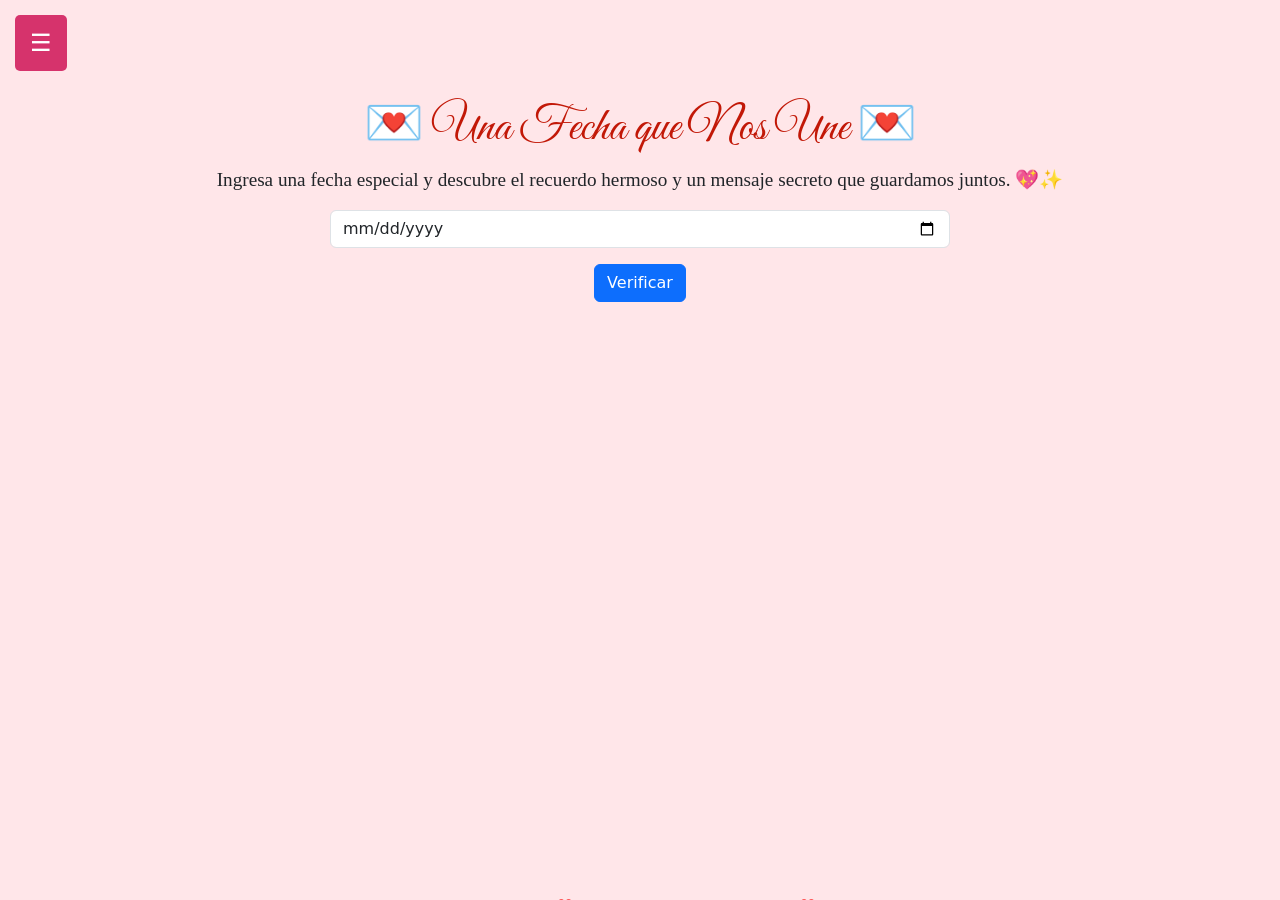
<file: sistema/cartas.html>
<!DOCTYPE html>
<html lang="es">
<head>
    <meta charset="UTF-8">
    <meta name="viewport" content="width=device-width, initial-scale=1.0">
    <title>Cartas que une</title>
    <link rel="stylesheet" href="https://cdn.jsdelivr.net/npm/bootstrap@5.3.0/dist/css/bootstrap.min.css">
    <script src="https://code.jquery.com/jquery-3.6.0.min.js"></script>
    <script src="https://cdn.jsdelivr.net/npm/bootstrap@5.3.0/dist/js/bootstrap.bundle.min.js"></script>
    <link href="https://fonts.googleapis.com/css2?family=Dancing+Script:wght@400;700&display=swap" rel="stylesheet">
    <link href="https://fonts.googleapis.com/css2?family=Great+Vibes&family=Poppins:wght@300;400;600&display=swap" rel="stylesheet">
    
    <link rel="preconnect" href="https://fonts.googleapis.com">
<link rel="preconnect" href="https://fonts.gstatic.com" crossorigin>
<link href="https://fonts.googleapis.com/css2?family=Sevillana&display=swap" rel="stylesheet">
    <link rel="stylesheet" href="style.css">
</head>
<body>

    <button id="toggleSidebar" class="toggle-btn">&#9776;</button>

    <div id="sidebar">
        <div class="p-3 text-center">
            <div class="d-block align-items-center">
                <img src="../img/foto.jpg" alt="Perfil" class="rounded-circle me-2" width="120" height="120">
                <h4 class="mb-0">Ruth Nieto Huayta</h4>
            </div>
        </div>
        <ul class="nav flex-column mt-3">
            <li class="nav-item"><a href="principal.html" class="nav-link text-white">🏠 Inicio</a></li>
            <li class="nav-item"><a href="historia.html" class="nav-link text-white">📖 Nuestra Historia</a></li>
            <li class="nav-item"><a href="galeria.html" class="nav-link text-white">🖼️ Galeria</a></li>
            <li class="nav-item"><a href="cartas.html" class="nav-link text-white">💌 Cartas</a></li>
        </ul>
    </div>

    <div id="content">
        <div id="cartas-container">
            <h1>💌 Una Fecha que Nos Une 💌</h1>
            <p>Ingresa una fecha especial y descubre el recuerdo hermoso y un mensaje secreto que guardamos juntos. 💖✨</p>
            <input type="date" id="fecha-input" class="form-control w-50 mx-auto my-3">
            <button id="verificar-btn" class="btn btn-primary">Verificar</button>
            <div id="mensaje-secreto" class="mt-4 "></div>
            <p class="mensaje-error" id="mensaje-error"></p>
        </div>
    </div>

    <script>
        $(document).ready(function () {
            $('#toggleSidebar').click(function (event) {
                event.stopPropagation();
                $('#sidebar').toggleClass('active');
                $('#toggleSidebar').toggle();
            });

            $(document).click(function (event) {
                if (!$(event.target).closest('#sidebar, #toggleSidebar').length) {
                    $('#sidebar').removeClass('active');
                    $('#toggleSidebar').show();
                }
            });

            // Generar corazones flotantes
        function createHeart() {
            const heart = $('<div class="heart">❤️</div>');
            const randomX = Math.random() * $(window).width();
            heart.css({ left: randomX + 'px', bottom: '-20px' });
            $('body').append(heart);

            setTimeout(() => {
                heart.remove();
            }, 5000);
        }

        setInterval(createHeart, 500);
        });

        // Diccionario con fechas y mensajes personalizados
        const fechasEspeciales = {
            "2024-11-09": `
                <h3>Para quien hizo mi mundo más bonito ❤️</h3>
                <p>El 9 de noviembre siempre será una fecha especial, porque fue el día en que nuestras vidas se cruzaron de verdad. Tu cumpleaños fue la excusa perfecta para estar cerca de ti, para compartir risas, miradas y esa conexión que, aunque no lo sabíamos en ese momento, cambiaría todo.</p>
                <p>Recuerdo cada detalle de esa noche: la emoción de verte sonreír, la música de fondo, y ese pequeño nerviosismo que sentía al estar a tu lado. En la discoteca, quizás no bailamos mucho (bueno, por razones obvias 😅), pero lo que importaba era que estábamos juntos.</p>
                <p>Y luego… bueno, la noche no terminó ahí. Fue solo el inicio de algo que, al menos yo, sí imaginaba. 😏🔥 Ahora, con el tiempo, sé que ese día marcó el comienzo de algo hermoso, algo que hoy significa todo para mí.</p>
                <p>Gracias por ser parte de mi historia, por hacer cada momento especial y por ser tú.</p>
                <p><strong>Con todo mi cariño,<br>[Yomer] ❤️</strong></p>
            `,
            "2024-11-21": `
                <h3>El día del examen... y algo más 😏</h3>
                <p>21 de noviembre, una fecha que quedó grabada en mi memoria por dos razones. Primero, el examen de Física Moderna 📚🤓. Y segundo… bueno, ya sabemos lo que pasó antes de eso 😏🔥.</p>
                <p>Fuimos por primera vez al hotel, sin excusas ni pretextos, solo porque queríamos estar juntos. Desde el momento en que cerramos la puerta, el mundo afuera dejó de existir. Entre risas, besos y miradas cómplices, el tiempo pasó volando. Todo se sintió tan natural, tan nuestro ❤️.
                </p>
                <p>Luego, llegó el momento del examen. Iba con la mente en blanco, pero no precisamente por la materia 😂. Aun así, todo me salió bien (para que no digas que fue distracción 😏). Después de salir del aula, solo quería verte de nuevo, abrazarte y reírnos de todo lo que habíamos vivido ese día.
                
                <p><strong>Definitivamente, un día para recordar... en todos los sentidos. ❤️🔥</strong></p>
            `,
            "2024-12-21": `
                <h3>🎓🥳 Graduación de tu Amiga 🎉</h3>
                <p>Esa noche fue increíble ❤️. Fuimos a la fiesta, disfrutamos, bailamos y celebramos hasta que llegó la hora de irnos 💃🍹. Llegamos a mi casa a las 3 a.m., todo tranquilo, sin hacer ruido… y ahí continuó lo nuestro 😏🔥.</p>
                <p>Pero cuando amaneció, el suspenso empezó 😱. De la nada, escuchamos voces afuera… ¡mi familia ya estaba despierta! Nos quedamos callados, escuchando cada palabra, esperando el momento perfecto para que pudieras salir sin ser vista.
                </p>
                <p>Con toda la calma del mundo, lograste llegar hasta la puerta sin que nadie sospechara 😎. Pero justo cuando pensábamos que todo estaba bajo control, te ganó la adrenalina y saliste corriendo como si te persiguieran 😂🏃‍♀️💨. Yo solo me quedé mirándote, aguantando la risa para no hacer ruido.
                
                <p><strong>Definitivamente, una noche para recordar… y una escapada épica. 🤣💕</strong></p>
            `,
            "2024-12-24":  `
                <h3>Nuestro Primer Viaje Juntos ❤️</h3>
                <p>El 24 de diciembre siempre quedará marcado en mi corazón, porque fue nuestro primer viaje juntos, una de esas aventuras que no se planean, pero que terminan siendo inolvidables.</p>
                <p>Sin pensarlo mucho, tomamos la moto y partimos rumbo a Tomayquichua 🏞️. Tú, abrazándome fuerte, el viento acariciándonos el rostro y las risas que hacían que el trayecto se sintiera aún más especial. No importaba el destino, lo importante era estar juntos.
                </p>
                <p>Al llegar, caminamos sin prisa, disfrutando de cada conversación, cada mirada. Luego, cuando el hambre empezó a hacer de las suyas, encontramos un pequeño lugar y nos dejamos llevar por el antojo. Humitas, chicharrón y un cafecito caliente ☕😋, el sabor perfecto para acompañar un momento que ya era especial por sí solo.
                </p>
                <p>De regreso, el frío de la noche intentaba colarse entre nosotros, pero en lugar de separarnos, hizo que te aferraras aún más a mí 💕. Fue un viaje corto, pero con recuerdos que se quedarán grabados para siempre.
                </p>
                <p>Gracias por compartir ese día conmigo, por hacer que cada instante sea especial y por ser parte de mi historia.
                </p>
                <p><strong>Con todo mi amor,<br> [Yomer] ❤️</strong></p>
            `
            ,
            "2024-12-27":  `
                <h3>Nuestro Segundo Viaje Juntos ❤️</h3>
                <p>El 27 de diciembre fue otro día para recordar, nuestro segundo viaje juntos. Esta vez, el destino fue Churubamba 🏍️🌿, un plan sencillo pero especial, porque lo mejor siempre es estar contigo.
                </p>
                <p>Todo empezó tranquilo, fuimos a dejarle su comida a tu tortuga 🐢🍃 y luego dimos una vuelta por la plaza, disfrutando del ambiente y la calma del lugar. El sol empezó a ocultarse 🌅 y, cuando pensábamos regresar, decidimos tomar un pequeño desvío… ya sabíamos lo que iba a pasar 😏.
                </p>
                <p>Llegamos a un rincón escondido junto al río 🌊, viendo cómo caía la noche. Sacamos unas fotos bonitas 📸✨, pero lo que realmente quedó grabado en mi memoria no fueron las imágenes, sino el momento… y lo que vino después 😏🔥.
                </p>
                <p>Cuando todo terminó, no sé quién estaba más feliz, si yo o la moto, porque subió como si nada 😂🏍️💨. Son esos momentos inesperados los que hacen que cada viaje contigo sea único y especial. ❤️
                </p>
                <p>Cada vez que pienso en ese día, no puedo evitar sonreír. No importa si es un viaje largo o corto, si vamos cerca o lejos, mientras sea contigo, siempre será una aventura inolvidable. Y sé que aún nos esperan muchos más caminos por recorrer, muchas risas, muchos desvíos y, sobre todo, muchos momentos como ese que quedarán solo para nosotros.
                </p>
                <p><strong>Te quiero muchísimo, mi amor ❤️✨.</strong></p>
            `,
            "2025-02-10":  `
                <h3>🎉❤️ Nuestro Tercer Mes ❤️🎉</h3>
                <p>10 de febrero, tres meses juntos y cada día a tu lado ha sido un regalo que jamás imaginé recibir. ❤️✨
                </p>
                <p>Esa tarde, sin esperarlo, me sorprendiste con un detalle que me dejó sin palabras: una cajita bien envuelta 🎁, con la misma emoción con la que siempre me miras 😍. Al abrirla y ver la camiseta del Barcelona 🔵🔴⚽, mi corazón latió más fuerte, no solo porque era algo que me encantaba, sino porque detrás de ese regalo había amor, atención y ganas de verme feliz.
                </p>
                <p>Pero lo mejor de todo no fue la camiseta… fue verte sonreír mientras la sostenía en mis manos, fue sentir cómo cada pequeño gesto tuyo hace que mi mundo sea mejor 🌍💫. En estos tres meses hemos compartido risas 😂, abrazos, locuras 🤪 y momentos que sé que recordaré siempre. Contigo, cualquier instante se convierte en algo especial, cualquier detalle tiene un significado más profundo.
                </p>
                <p>Gracias por cada día, por cada beso 😘, por cada “te quiero” dicho sin miedo 🥰. Hoy celebro no solo estos tres meses, sino el hecho de que la vida me llevó hasta ti 💖. Y si así han sido los primeros meses, no puedo esperar por todo lo que viene.
                </p>
                
                <p><strong>Por nosotros 🥂, por lo que somos y por lo que estamos construyendo juntos. <br/> [¡Te Quiero!, mi amor 💞]</strong></p>
            `
        };

        document.getElementById("verificar-btn").addEventListener("click", function() {
            const fechaIngresada = document.getElementById("fecha-input").value;
            const mensaje = fechasEspeciales[fechaIngresada];

            const mensajeSecreto = document.getElementById("mensaje-secreto");
            mensajeSecreto.innerHTML = ""; // Limpiar el contenido anterior

            if (mensaje) {
                mensajeSecreto.innerHTML = `
                    <div class="carta">
                        <div class="sobre" onclick="abrirCarta(this)">
                            <p>📩 Haz clic para abrir</p>
                        </div>
                        <div class="contenido-carta" style="display: none;">
                            <p>${mensaje}</p>
                        </div>
                    </div>
                `;
            } else {
                alert("Oops! Esa no es la fecha correcta. Inténtalo de nuevo. 💕");
            }
        });

        function abrirCarta(elemento) {
            elemento.style.display = "none"; // Ocultar sobre
            elemento.nextElementSibling.style.display = "block"; // Mostrar contenido de la carta
        }
    </script>


    <script src="datos.js"></script>

    
    <audio id="backgroundMusic" autoplay loop style="display:none;">
    <source src="../img/ytapi.org - Heredero - Coqueta.mp3" type="audio/mpeg">
    Tu navegador no soporta el audio HTML5.

</body>
</html>
</file>
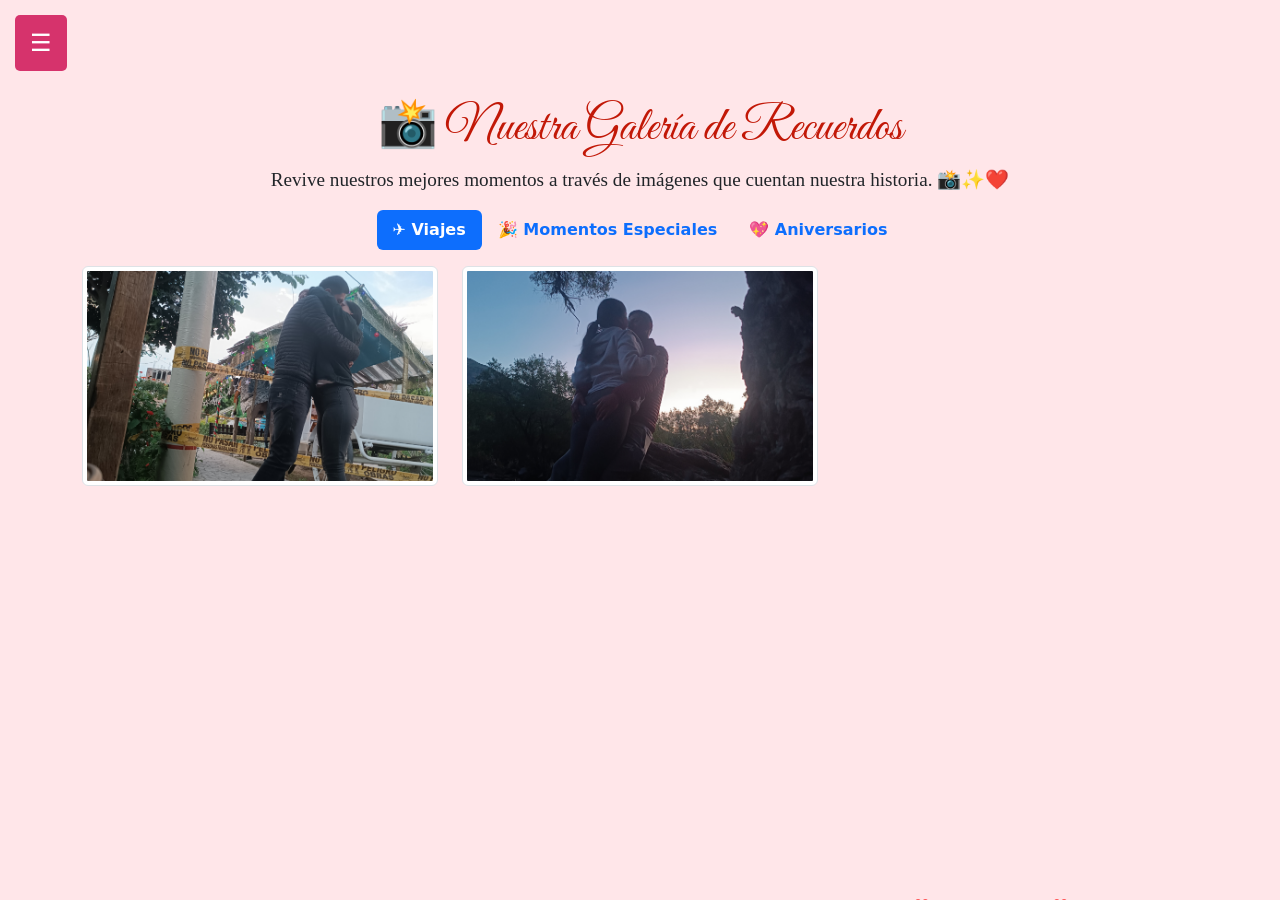
<file: sistema/galeria.html>
<!DOCTYPE html>
<html lang="es">
<head>
    <meta charset="UTF-8">
    <meta name="viewport" content="width=device-width, initial-scale=1.0">
    <title>Nuestra Galeria</title>
    <link rel="stylesheet" href="https://cdn.jsdelivr.net/npm/bootstrap@5.3.0/dist/css/bootstrap.min.css">
    <script src="https://code.jquery.com/jquery-3.6.0.min.js"></script>
    <script src="https://cdn.jsdelivr.net/npm/bootstrap@5.3.0/dist/js/bootstrap.bundle.min.js"></script>
    <link href="https://fonts.googleapis.com/css2?family=Great+Vibes&family=Poppins:wght@300;400;600&display=swap" rel="stylesheet">
    
    <link rel="preconnect" href="https://fonts.googleapis.com">
<link rel="preconnect" href="https://fonts.gstatic.com" crossorigin>
<link href="https://fonts.googleapis.com/css2?family=Sevillana&display=swap" rel="stylesheet">
    <link rel="stylesheet" href="style.css">
</head>
<body>
    <!-- Botón para abrir el menú -->
    <button id="toggleSidebar" class="toggle-btn">&#9776;</button>

    <!-- Menú lateral -->
    <div id="sidebar">
        <div class="p-3 text-center">
            <div class="d-block align-items-center">
                <img src="../img/foto.jpg" alt="Perfil" class="rounded-circle me-2" width="120" height="120">
                <h4 class="mb-0">Ruth Nieto Huayta</h4>
            </div>
        </div>
        <ul class="nav flex-column mt-3">
            <li class="nav-item"><a href="principal.html" class="nav-link text-white">🏠 Inicio</a></li>
            <li class="nav-item"><a href="historia.html" class="nav-link text-white">📖 Nuestra Historia</a></li>
            <li class="nav-item"><a href="galeria.html" class="nav-link text-white">🖼️ Galeria</a></li>
            <li class="nav-item"><a href="cartas.html" class="nav-link text-white">💌 Cartas</a></li>
        </ul>
    </div>
    

    <!-- Contenido principal -->
    <div id="content">
        <div class="container ">
            <h1>📸 Nuestra Galería de Recuerdos</h1>
            <p>Revive nuestros mejores momentos a través de imágenes que cuentan nuestra historia. 📸✨❤️</p>
            
            <ul class="nav nav-pills mb-3 justify-content-center" id="album-tabs" role="tablist">
                <li class="nav-item" role="presentation">
                    <button class="nav-link active" id="viajes-tab" data-bs-toggle="pill" data-bs-target="#viajes" role="tab">✈️ Viajes</button>
                </li>
                <li class="nav-item" role="presentation">
                    <button class="nav-link" id="momentos-tab" data-bs-toggle="pill" data-bs-target="#momentos" role="tab">🎉 Momentos Especiales</button>
                </li>
                <li class="nav-item" role="presentation">
                    <button class="nav-link" id="aniversarios-tab" data-bs-toggle="pill" data-bs-target="#aniversarios" role="tab">💖 Aniversarios</button>
                </li>
            </ul>
            
            <div class="tab-content" id="album-content">
                <div class="tab-pane fade show active" id="viajes" role="tabpanel">
                    <div class="row gallery">
                        <div class="col-md-4"><img src="../img/IMG_20241224_182611.jpg" alt="🌍✈️ Nuestro Primer Viaje ✈️🌍" class="img-thumbnail" data-bs-toggle="modal" data-bs-target="#imageModal" data-desc="Sin pensarlo mucho, agarramos la moto y nos fuimos rumbo a Tomayquichua 🏞️. Tú abrazándome fuerte, el viento en la cara y risas en el camino 😂. Al llegar, caminamos sin prisa, conversando de todo y de nada, disfrutando el momento. Cuando estábamos por regresar, vimos un lugar y no lo pensamos dos veces: nos sentamos a comer una buena humita y chicharrón con su cafecito caliente ☕😋. Ese sabor casero, la charla y tu sonrisa hicieron que todo valiera la pena. De regreso, el frío de la noche pegaba fuerte, pero tú te aferraste más a mí 💕. Fue un viaje corto, pero de esos que se quedan grabados para siempre. 😍"></div>
                        <div class="col-md-4"><img src="../img/IMG_20241227_183954.jpg" alt="🌍✈️ Nuestro Segundo Viaje ✈️🌍" class="img-thumbnail" data-bs-toggle="modal" data-bs-target="#imageModal" data-desc="Un viajecito a Churubamba 🏍️🌿, todo tranqui al inicio, te acompañé a llevar la comida de tu tortuga 🐢🍃. Luego fuimos a la plaza, disfrutando el paisaje y el ambiente hasta que el sol empezó a ocultarse 🌅. De regreso, tomamos un pequeño desvío... ya sabíamos lo que iba a pasar 😏. Llegamos a un lugar junto al río 🌊, viendo cómo anochecía, sacamos unas cuantas fotos bien bonitas 📸✨. Y bueno… después de eso, nos dieron unas ganas que 😏🔥. Cuando terminamos, no sé quién estaba más feliz, si yo o la moto, porque subió como si nada 😂🏍️💨."></div>
                    </div>
                </div>
                <div class="tab-pane fade" id="momentos" role="tabpanel">
                    <div class="row gallery">
                        <div class="col-md-4"><img src="../img/IMG_20241109_204122.jpg" alt="El Día que nos conocimos 💕" class="img-thumbnail" data-bs-toggle="modal" data-bs-target="#imageModal" data-desc="Tu cumpleaños fue la excusa perfecta para estar juntos. Desde el momento en que llegué, supe que esa noche sería especial. Entre risas y miradas en la discoteca, donde pues no bailamos ya que tenia miedo a que piensen cosas jejeje. Y luego… bueno, la noche no terminó ahí. Fue el inicio de algo que ni imaginábamos quiza yo si 😅😅, pero que hoy significa todo para mí. ❤️🔥"></div>
                        <div class="col-md-4"><img src="../img/IMG_20241121_223155.jpg" alt="El dia del examen de FISICA MODERNA" class="img-thumbnail" data-bs-toggle="modal" data-bs-target="#imageModal" data-desc="Fuimos por primera vez al hotel 😏😅. Según tú, mi amor, era para concentrarme en el examen 📚🤓, pero la verdad es que cuando no me salió un ejercicio, solo podía pensar en lo que habíamos hecho 😏🔥… qué recuerdos inolvidables. 😜❤️"></div>
                        <div class="col-md-4"><img src="../img/IMG_20241221_200612.jpg" alt="🎓🥳 Graduación de tu Amiga 🎉" class="img-thumbnail" data-bs-toggle="modal" data-bs-target="#imageModal" data-desc="Ese día la pasé increíble contigo ❤️. Bailamos, tomamos y disfrutamos como nunca 💃🍹. Llegamos a mi casa a las 3 a.m., pensando que no había nadie 😎, pero al despertar en la mañana… ¡sorpresa! Toda mi familia estaba ahí 😅😂. Intentamos disimular al salir, todo iba bien… hasta que te fuiste corriendo como si te estuvieran persiguiendo 😆🏃‍♀️💨. ¡Inolvidable! 🤣💕"></div>
                    </div>
                </div>
                <div class="tab-pane fade" id="aniversarios" role="tabpanel">
                    <div class="row gallery">
                        <div class="col-md-4"><img src="../img/IMG_20250213_143223.jpg" alt="🎉❤️ Nuestro Tercer Mes ❤️🎉" class="img-thumbnail" data-bs-toggle="modal" data-bs-target="#imageModal" data-desc="Tres meses juntos y cada momento ha sido especial ❤️. Ese día, sin esperarlo, me sorprendiste con un regalo increíble: una cajita bien envuelta que escondía la camiseta del Barcelona 😍⚽. No podía dejar de sonreír, porque más que un regalo, era un detalle lleno de amor y significado. Pero lo mejor de todo no fue la camiseta, sino compartir ese día contigo, celebrando lo nuestro. ¡Por muchos meses más juntos! 🥂💕"></div>
                        
                    </div>
                </div>
            </div>
        </div>
    
        <!-- Modal de imagen -->
        <div class="modal fade" id="imageModal" tabindex="-1" aria-hidden="true">
            <div class="modal-dialog modal-dialog-centered">
                <div class="modal-content">
                    <div class="modal-header">
                        <h5 class="modal-title" id="imageTitle"></h5>
                        <button type="button" class="btn-close" data-bs-dismiss="modal"></button>
                    </div>
                    <div class="modal-body text-center">
                        <img id="modalImage" class="img-fluid">
                        <p id="imageDescription" class="mt-2 text-muted"></p> <!-- Descripción agregada aquí -->
                    </div>
                </div>
            </div>
        </div>
    </div>

    <script>
        $(document).ready(function () {
            // Función para alternar el menú y ocultar el botón
            $('#toggleSidebar').click(function (event) {
                event.stopPropagation(); // Evita que el clic se propague al body
                $('#sidebar').toggleClass('active');
                $('#toggleSidebar').toggle(); // Oculta el botón cuando se abre el menú
            });
    
            // Cerrar el menú si se hace clic fuera de él y volver a mostrar el botón
            $(document).click(function (event) {
                if (!$(event.target).closest('#sidebar, #toggleSidebar').length) {
                    $('#sidebar').removeClass('active');
                    $('#toggleSidebar').show(); // Muestra el botón cuando se cierra el menú
                }
            });
            
                // Generar corazones flotantes
                function createHeart() {
                const heart = $('<div class="heart">❤️</div>');
                const randomX = Math.random() * $(window).width();
                heart.css({ left: randomX + 'px', bottom: '-20px' });
                $('body').append(heart);

                setTimeout(() => {
                    heart.remove();
                }, 5000);
            }

            setInterval(createHeart, 500);
        });
    </script>

<script>
    $(document).ready(function() {
        $('.gallery img').click(function() {
            $('#modalImage').attr('src', $(this).attr('src'));
            $('#imageTitle').text($(this).attr('alt'));
            $('#imageDescription').text($(this).data('desc')); // Agregando la descripción al modal
        });
    });
</script>

<script src="datos.js"></script>

    
    <audio id="backgroundMusic" autoplay loop style="display:none;">
    <source src="../img/ytapi.org - Heredero - Coqueta.mp3" type="audio/mpeg">
    Tu navegador no soporta el audio HTML5.
    
</body>
</html>
</file>
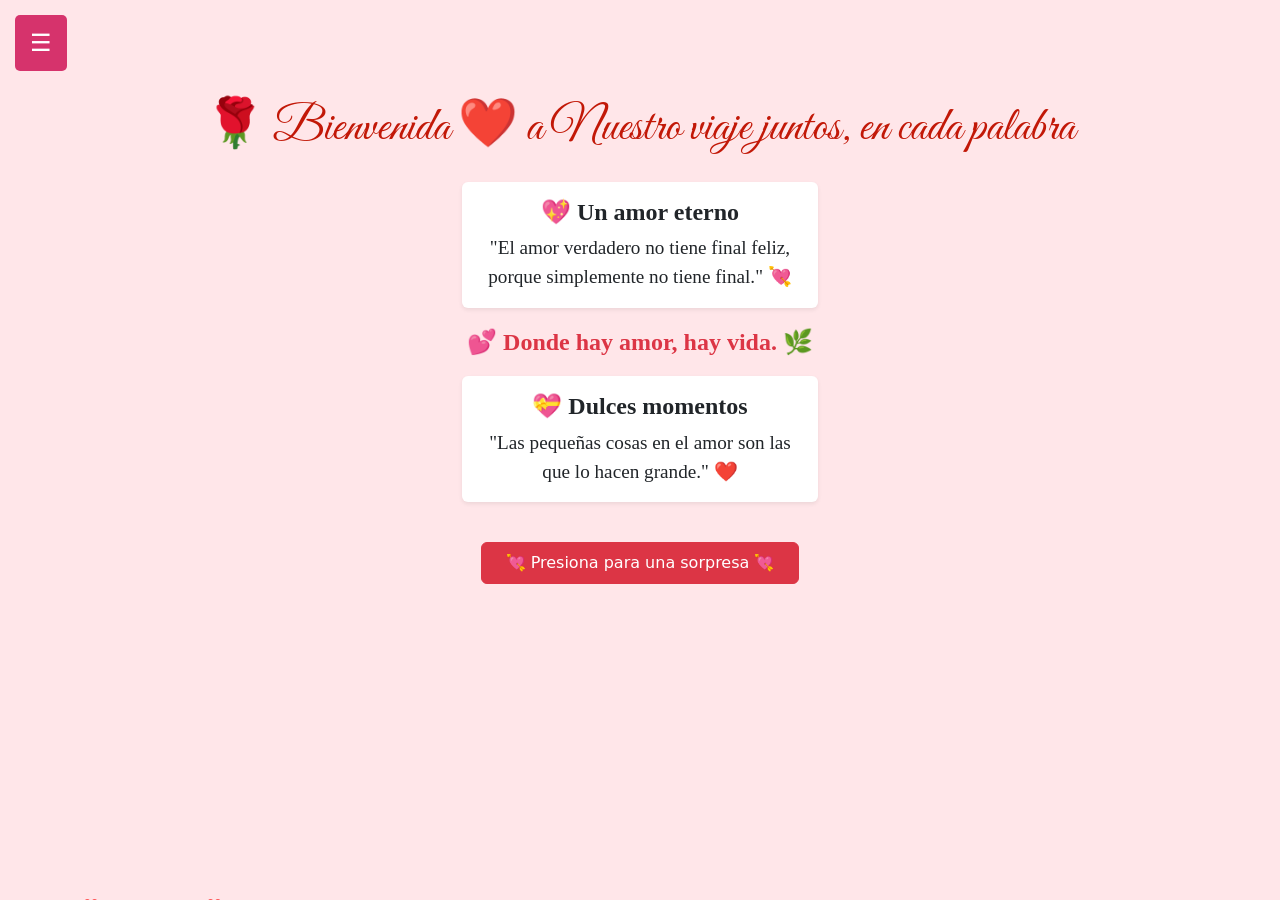
<file: sistema/principal.html>
<!DOCTYPE html>
<html lang="es">
<head>
    <meta charset="UTF-8">
    <meta name="viewport" content="width=device-width, initial-scale=1.0">
    <title>Recuerdos</title>
    <link rel="stylesheet" href="https://cdn.jsdelivr.net/npm/bootstrap@5.3.0/dist/css/bootstrap.min.css">
    <script src="https://code.jquery.com/jquery-3.6.0.min.js"></script>
    <script src="https://cdn.jsdelivr.net/npm/bootstrap@5.3.0/dist/js/bootstrap.bundle.min.js"></script>
    <link href="https://fonts.googleapis.com/css2?family=Great+Vibes&family=Poppins:wght@300;400;600&display=swap" rel="stylesheet">
    <link rel="preconnect" href="https://fonts.googleapis.com">
    <link rel="preconnect" href="https://fonts.gstatic.com" crossorigin>
    <link href="https://fonts.googleapis.com/css2?family=Sevillana&display=swap" rel="stylesheet">

    <link rel="stylesheet" href="style.css">
</head>
<body>
    <!-- Botón para abrir el menú -->
    <button id="toggleSidebar" class="toggle-btn">&#9776;</button>

    <!-- Menú lateral -->
    <div id="sidebar">
        <div class="p-3 text-center">
            <div class="d-block align-items-center">
                <img src="../img/foto.jpg" alt="Perfil" class="rounded-circle me-2" width="120" height="120">
                <h4 class="mb-0">Ruth Nieto Huayta</h4>
            </div>
        </div>
        <ul class="nav flex-column mt-3">
            <li class="nav-item"><a href="principal.html" class="nav-link text-white">🏠 Inicio</a></li>
            <li class="nav-item"><a href="historia.html" class="nav-link text-white">📖 Nuestra Historia</a></li>
            <li class="nav-item"><a href="galeria.html" class="nav-link text-white">🖼️ Galeria</a></li>
            <li class="nav-item"><a href="cartas.html" class="nav-link text-white">💌 Cartas</a></li>

        </ul>
    </div>
    

    <!-- Contenido principal -->
<div id="content" >
    <h1>🌹 Bienvenida ❤️ a Nuestro viaje juntos, en cada palabra</h1>
    

    <div class="container mt-4">
        <div class="row justify-content-center">
            <!-- Tarjeta 1 -->
            <div class="col-md-4 mb-3">
                <div class="card shadow-sm border-0">
                    <div class="card-body text-center">
                        <h5 class="card-title">💖 Un amor eterno</h5>
                        <p class="card-text">"El amor verdadero no tiene final feliz, porque simplemente no tiene final." 💘</p>
                    </div>
                </div>
            </div>
            <p id="changingPhrase" class="fw-bold fs-4 text-danger"></p>
            <!-- Tarjeta 2 -->
            <div class="col-md-4 mb-3">
                <div class="card shadow-sm border-0">
                    <div class="card-body text-center">
                        <h5 class="card-title">💝 Dulces momentos</h5>
                        <p class="card-text">"Las pequeñas cosas en el amor son las que lo hacen grande." ❤️</p>
                    </div>
                </div>
            </div>
        </div>

        <!-- Botón interactivo -->
        <div class="text-center mt-4">
            <button id="loveButton" class="btn btn-danger px-4 py-2">💘 Presiona para una sorpresa 💘</button>
        </div>

        <!-- Mensaje sorpresa oculto -->
        <div id="surpriseMessage" class="mt-3 text-center" style="display: none;">
            <h2>❤️✨🌹 ¡Feliz San Valentín! 🌹✨❤️</h2>
            <p>No sé escribir cosas cursis, pero por medio de esta página web puedo decirte cuánto significas para mí. No hay palabras exactas, solo quiero que siempre lo sepas. 💞</p>
        </div>
    </div>

</div>


<script>
    $(document).ready(function () {
        // Cambio automático de frases románticas
        const phrases = [
    "❤️ El amor es la melodía más hermosa de la vida. 🎶",
    "💕 Donde hay amor, hay vida. 🌿",
    "💖 Amar es encontrar en la felicidad del otro tu propia felicidad.",
    "💞 El verdadero amor no se encuentra, se construye día a día.",
    "✨ Cada latido de mi corazón susurra tu nombre.",
    "🌷 Contigo cada momento es un poema de amor.",
    "🌙 Eres mi sol en los días grises y mi luna en las noches oscuras.",
    "🎶 Nuestro amor es la canción más bonita que la vida ha compuesto.",
    "🌎 No importa la distancia, nuestro amor siempre encuentra el camino.",
    "💫 Eres el sueño que nunca quiero dejar de soñar.",
    "🌈 A tu lado, cada día es un nuevo comienzo lleno de amor.",
    "🎇 Nuestro amor brilla más que todas las estrellas del cielo.",
    "🥰 Amarte es la decisión más hermosa que he tomado.",
    "🌻 Como el sol da vida a las flores, tú iluminas mi mundo."
];


        let index = 0;
        function changePhrase() {
            $('#changingPhrase').fadeOut(function () {
                $(this).text(phrases[index]).fadeIn();
            });
            index = (index + 1) % phrases.length;
        }
        setInterval(changePhrase, 4000);
        changePhrase(); // Mostrar la primera frase

        // Botón de sorpresa
        $('#loveButton').click(function () {
            $('#surpriseMessage').fadeIn(1000);
            $(this).fadeOut();
        });

        // Generar corazones flotantes
        function createHeart() {
            const heart = $('<div class="heart">❤️</div>');
            const randomX = Math.random() * $(window).width();
            heart.css({ left: randomX + 'px', bottom: '-20px' });
            $('body').append(heart);

            setTimeout(() => {
                heart.remove();
            }, 5000);
        }

        setInterval(createHeart, 500);
    });
</script>


    <script>
        $(document).ready(function () {
            // Función para alternar el menú y ocultar el botón
            $('#toggleSidebar').click(function (event) {
                event.stopPropagation(); // Evita que el clic se propague al body
                $('#sidebar').toggleClass('active');
                $('#toggleSidebar').toggle(); // Oculta el botón cuando se abre el menú
            });
    
            // Cerrar el menú si se hace clic fuera de él y volver a mostrar el botón
            $(document).click(function (event) {
                if (!$(event.target).closest('#sidebar, #toggleSidebar').length) {
                    $('#sidebar').removeClass('active');
                    $('#toggleSidebar').show(); // Muestra el botón cuando se cierra el menú
                }
            });
        });
    </script>

    <script src="datos.js"></script>

    
    <audio id="backgroundMusic" autoplay loop style="display:none;">
    <source src="../img/ytapi.org - Heredero - Coqueta.mp3" type="audio/mpeg">
    Tu navegador no soporta el audio HTML5.
</audio>
</body>
</html>
</file>
<file: sistema/style.css>
body {
    display: flex;
    flex-direction: column;
    height: 100vh;
    background: #ffe6e9;
    overflow-x: hidden;
    
}
h1 {
    font-family: 'Great Vibes', cursive;
    font-size: 3rem;
    color: #C21807; /* Rojo pasión */
    
}
h3{
    font-family: "Stardos Stencil", serif;
    font-weight: 700;
    font-style: normal;
    font-size: 1.8rem;  
}
h5 {
    font-family: "Stardos Stencil", serif;
    font-weight: 700;
    font-style: normal;
    font-size: 1.5rem;
  }

p{
    font-family: "Carattere", serif;
    font-weight: 400;
    font-style: normal;
    font-size: 1.2rem;
}
.carta p{
    font-family: 'Great Vibes', cursive;
    font-size: 1.8rem;
    font-weight: 300;
}


#sidebar {
    width: 250px;
    background: #ff4d6d;
    color: white;
    transition: all 0.3s;
    position: fixed;
    height: 100%;
    left: -260px;
    top: 0;
    padding-top: 20px;
    padding-left: 10px;
    box-shadow: 2px 0 5px rgba(0, 0, 0, 0.2);
    z-index: 1050;
}

#sidebar.active {
    left: 0;
}

#content {
    flex-grow: 1;
    padding: 20px;
    width: 100%;
    transition: margin-left 0.3s;
    text-align: center;
    margin-top: 80px;
}

.toggle-btn {
    position: fixed;
    top: 15px;
    left: 15px;
    background: #d6336c;
    border: none;
    color: white;
    font-size: 24px;
    padding: 10px 15px;
    cursor: pointer;
    border-radius: 5px;
    z-index: 1000;
}

.toggle-btn:hover {
    background: #b82a5e;
}

.nav-link {
    font-weight: bold;
}

/* Corazones flotantes*/
.heart {
    position: fixed;
    color: red;
    font-size: 20px;
    animation: float 5s linear infinite;
    opacity: 0.7;
}


@keyframes float {
    0% { transform: translateY(0); opacity: 1; }
    100% { transform: translateY(-100vh); opacity: 0; }
}

/* Estilos para el calendario */
#calendar {
    margin: 20px auto;
    padding: 10px;
    border-radius: 10px;
    background: white;
    display: inline-block;
}

#history {
    margin-top: 20px;
    display: none;
    background: white;
    padding: 20px;
    border-radius: 10px;
}
#history h2 {
    font-family: 'Playfair Display', serif;
    color: #C21807; /* Rojo pasión */
    text-shadow: 2px 2px 5px rgba(0, 0, 0, 0.2);
}

.history-image {
    max-width: 100%;
    height: auto;
    border-radius: 10px;
}

/* Galeria de imagenes*/
.gallery img {
    width: 100%;
    height: 220px;
    object-fit: cover;
    cursor: pointer;
    transition: transform 0.3s;
}
.gallery img:hover {
    transform: scale(1.05);
}
.modal-content img {
    width: 100%;
    
    
}

/* Cartas*/
#mensaje-secreto {
    display: flex;
    justify-content: center;
    align-items: center;
    padding: 10px;
}
.cartas-container {
    display: flex;
    flex-wrap: wrap;
    justify-content: center;
    gap: 20px;
}

.carta {
    text-align: center;
    position: relative;
    width: 50%;
    max-width: 100%;
    padding: 5px;
    background: repeating-linear-gradient(
        white, white 28px, 
        rgba(0, 0, 0, 0.2) 29px, 
        white 30px
    ); /* Crea líneas similares a un cuaderno */
    background-size: cover;
    font-family: 'Dancing Script', cursive; /* Fuente manuscrita */
    font-size: 18px;
    color: #333;
    border-radius: 10px;
    box-shadow: 0 4px 10px rgba(0, 0, 0, 0.2);
    text-align: center;
}

.carta .contenido-carta {
    display: none;
    padding: 5px;
}

.sobre {
    cursor: pointer;
    padding: 20px;
    background: #ff5c8d;
    color: white;
    font-weight: bold;
    border-radius: 10px;
    text-align: center;
}

.carta::before {
    content: "💖💌";
    font-size: 24px;
    position: absolute;
    top: -5px;
    left: 5px;
}

.carta::after {
    content: "💖💌";
    font-size: 24px;
    position: absolute;
    bottom: -5px;
    right: 5px;
}


/* Responsivo */
@media (max-width: 768px) {
    #sidebar {
        width: 50%;
        left: -50%;
        padding-top: 20px;
    }
    
    #sidebar.active {
        left: 0;
        width: 50%;
    }

    .toggle-btn {
        font-size: 28px;
        padding: 12px 18px;
    }

    #content {
        margin-top: 100px;
    }
    .carta{
        width: 100%;
    }
}
</file>
